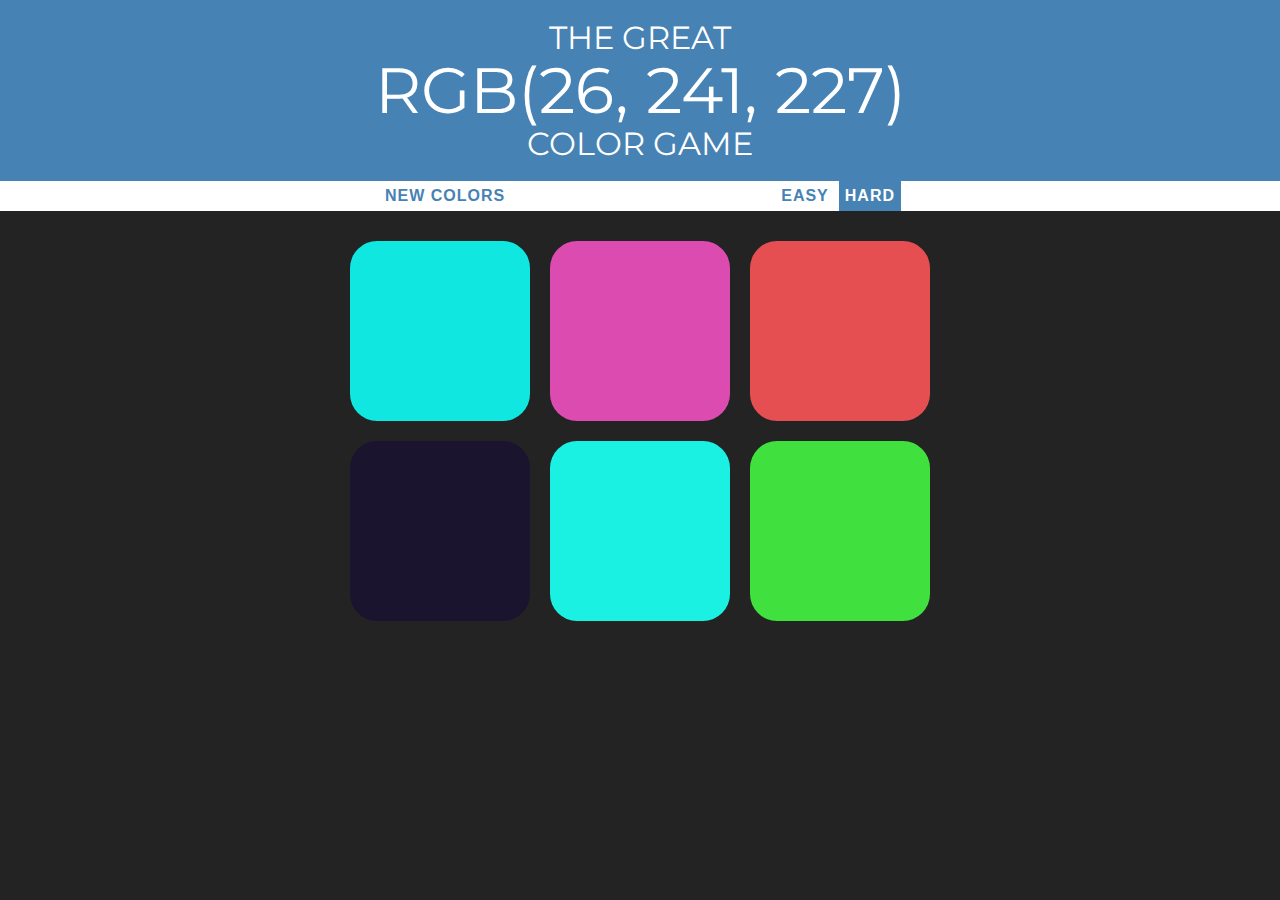
<file: index.html>
<!DOCTYPE html>
<html>
<head>
	<title>Color Game</title>
    <link rel="stylesheet" type="text/css" href="colorGame.css">
    <link href="https://fonts.googleapis.com/css?family=Montserrat&display=swap" rel="stylesheet">
</head>
<body>
	<h1>The Great 
<br>
	<span id="colorDisplay">
	RGB</span> 
<br>
	Color Game</h1>
<div id="stripe">
	<button id="reset">New Color</button>
	<span id="message"></span>
	<button class="mode">Easy</button>
	<button class="mode selected">Hard</button>
</div>

 <div id="container">	
	<div class="square"></div>
	<div class="square"></div>
	<div class="square"></div>
	<div class="square"></div>
	<div class="square"></div>
	<div class="square"></div>
 </div>

<script type="text/javascript" src="colorGame.js"></script>
</body>
</html>
</file>
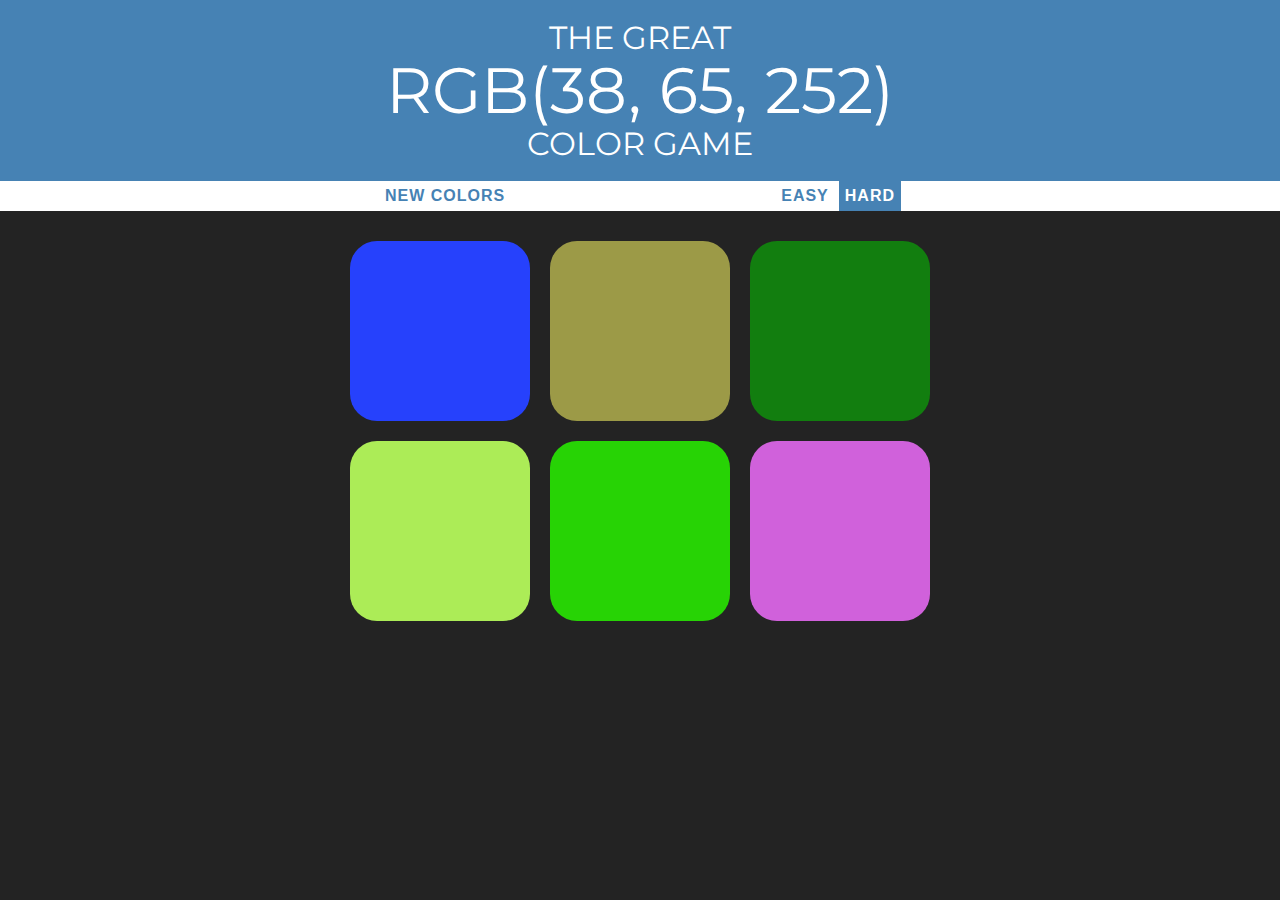
<file: colorGame.html>
<!DOCTYPE html>
<html>
<head>
	<title>Color Game</title>
    <link rel="stylesheet" type="text/css" href="colorGame.css">
    <link href="https://fonts.googleapis.com/css?family=Montserrat&display=swap" rel="stylesheet">
</head>
<body>
	<h1>The Great 
<br>
	<span id="colorDisplay">
	RGB</span> 
<br>
	Color Game</h1>
<div id="stripe">
	<button id="reset">New Color</button>
	<span id="message"></span>
	<button class="mode">Easy</button>
	<button class="mode selected">Hard</button>
</div>

 <div id="container">	
	<div class="square"></div>
	<div class="square"></div>
	<div class="square"></div>
	<div class="square"></div>
	<div class="square"></div>
	<div class="square"></div>
 </div>

<script type="text/javascript" src="colorGame.js"></script>
</body>
</html>
</file>
<file: colorGame.css>
body {
	background-color: #232323;
	margin: 0;
	font-family: "Montserrat", "Avenir";
}

.square {
	width: 30%;
	background: purple;
	padding-bottom: 30%;
	float: left;
	margin: 1.66%;
	border-radius: 15%;
	transition: background 0.6s;
	-webkit-transition: background 0.6s;
    -moz-transition: background 0.6s;
}

#container{
	margin: 20px auto;
	max-width: 600px;
}

h1 {
	text-align: center;
	line-height: 1.1;
	font-weight: normal;
	color: white;
	background-color: steelblue;
	margin: 0;
	text-transform: uppercase;
	padding: 20px 0;
}

#colorDisplay {
	font-size: 200%;
}

#message {
	display: inline-block;
	width: 20%;
}

#stripe {
	background-color: white;
	height: 30px;
	text-align: center;
	color: black;
}

.selected{
	color: white;
	background-color: steelblue;
}

button {
	border: none;
	background: none;
	text-transform: uppercase;
	height: 100%;
	font-weight: 700;
	color: steelblue;
	letter-spacing: 1px;
	font-size: inherit;
	transition: all 0.3s;
	-webkit-transition: all 0.3s;
    -moz-transition: all 0.3s;
    outline: none;
}

button:hover {
	color: white;
	background-color: steelblue;
}
</file>
